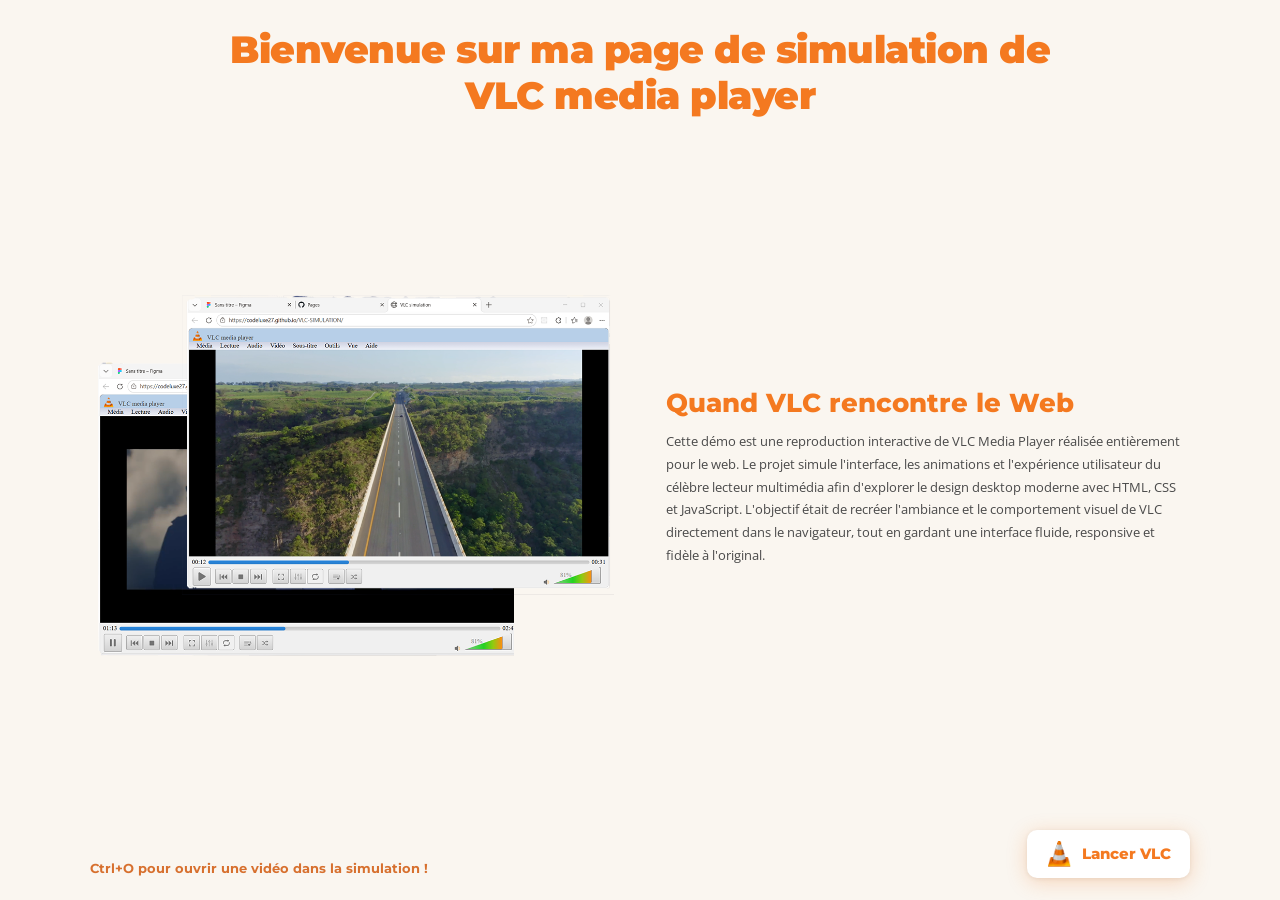
<file: index.html>
<!DOCTYPE html>
<html lang="fr">
<head>
  <meta charset="UTF-8" />
  <meta name="viewport" content="width=device-width, initial-scale=1.0, maximum-scale=5.0" />
  <title>VLC Media Player – Simulation</title>
  <link href="https://fonts.googleapis.com/css2?family=Montserrat:wght@700;800;900&family=Open+Sans:wght@400;600&display=swap" rel="stylesheet" />
  <style>
    *, *::before, *::after {
      margin: 0;
      padding: 0;
      box-sizing: border-box;
    }
    *::selection {
      background: #ED6B0033;
    }

    :root {
      --orange:      #f47920;
      --orange-dark: #d4621a;
      --cream:       #faf6f0;
      --text-dark:   #2c2c2c;
      --text-body:   #4a4a4a;
    }

    html, body {
      width: 100%;
      height: 100%;
      overflow: hidden;
      background-color: var(--cream);
      font-family: 'Open Sans', sans-serif;
      color: var(--text-dark);
    }



    /* ── PAGE SHELL ── */
    .page {
      position: relative;
      width: 100vw;
      height: 100vh;
      display: grid;
      grid-template-rows: auto 1fr auto;
      z-index: 1;
      padding: 0 clamp(16px, 5vw, 80px);
      max-width: 100%;
    }

    /* ── HEADER ── */
    header {
      text-align: center;
      padding: clamp(12px, 3vh, 32px) 0 clamp(8px, 1.5vh, 20px);
    }
    header h1 {
      font-family: 'Montserrat', sans-serif;
      font-weight: 900;
      font-size: clamp(1rem, 3vw, 2.4rem);
      color: var(--orange);
      line-height: 1.2;
      letter-spacing: -0.5px;
      word-break: break-word;
      hyphens: auto;
    }
    header h1 br {
      display: none;
    }
    @media (min-width: 541px) {
      header h1 br {
        display: inline;
      }
    }

    /* ── CONTENT ── */
    .content {
      display: grid;
      grid-template-columns: 1fr 1fr;
      gap: clamp(16px, 4vw, 60px);
      align-items: center;
      padding: 0 clamp(8px, 2vw, 32px);
      min-height: 0;
      overflow: hidden;
    }

    /* ── DEMO IMAGE ── */
    .demo-wrapper {
      position: relative;
      border-radius: 6px;
      animation: floatCard 5s ease-in-out infinite;
      min-height: 0;
      overflow: hidden;
      width: 100%;
    }
    @keyframes floatCard {
      0%, 100% { transform: translateY(0); }
      50%      { transform: translateY(-8px); }
    }
    .demo-wrapper img {
      display: block;
      width: 100%;
      height: auto;
      max-height: 42vh;
      object-fit: contain;
      border-radius: 6px;
    }

    /* ── TEXT BLOCK ── */
    .text-block {
      display: flex;
      flex-direction: column;
      gap: clamp(8px, 1.2vh, 16px);
      min-height: 0;
      overflow-y: auto;
      overflow-x: hidden;
      padding-right: 4px;
    }
    .text-block h2 {
      font-family: 'Montserrat', sans-serif;
      font-weight: 800;
      font-size: clamp(0.95rem, 2vw, 1.7rem);
      color: var(--orange);
      line-height: 1.25;
      word-break: break-word;
    }
    .text-block p {
      font-size: clamp(0.75rem, 1.05vw, 0.95rem);
      color: var(--text-body);
      line-height: 1.7;
      word-break: break-word;
    }

    /* ── FOOTER ── */
    footer {
      display: flex;
      justify-content: space-between;
      align-items: flex-end;
      padding: clamp(6px, 1vh, 16px) clamp(8px, 2vw, 32px) clamp(12px, 2.5vh, 32px);
      gap: 12px;
      min-height: 0;
    }

    .shortcut-hint {
      font-family: 'Montserrat', sans-serif;
      font-weight: 700;
      font-size: clamp(0.65rem, 1vw, 0.85rem);
      color: var(--orange-dark);
      opacity: 0.9;
      max-width: 50%;
      word-break: break-word;
      line-height: 1.4;
    }

    .cta-btn {
      display: inline-flex;
      align-items: center;
      gap: 10px;
      background: white;
      border-radius: 10px;
      padding: clamp(8px, 1.2vh, 14px) clamp(14px, 1.5vw, 24px);
      cursor: pointer;
      box-shadow: 0 4px 20px rgba(244,121,32,.25), 0 1px 4px rgba(0,0,0,.08);
      text-decoration: none;
      transition: transform .2s, box-shadow .2s;
      flex-shrink: 0;
      white-space: nowrap;
    }
    .cta-btn:hover  { transform: translateY(-3px); box-shadow: 0 8px 28px rgba(244,121,32,.38); }
    .cta-btn:active { transform: translateY(0); }
    .cta-btn img    { width: clamp(22px, 2vw, 28px); height: clamp(22px, 2vw, 28px); object-fit: contain; }
    .cta-btn span {
      font-family: 'Montserrat', sans-serif;
      font-weight: 800;
      font-size: clamp(0.75rem, 1.2vw, 1.05rem);
      color: var(--orange);
    }

    /* ════════════════════════════════════════════
       TABLET  (≤ 900px)
       ════════════════════════════════════════════ */
    @media (max-width: 900px) {
      header h1 { font-size: clamp(1rem, 4vw, 1.8rem); }

      .content {
        grid-template-columns: 1fr;
        grid-template-rows: auto 1fr;
        gap: clamp(12px, 2vh, 24px);
        align-items: start;
        padding: 0 clamp(4px, 1vw, 16px);
      }

      .demo-wrapper img { max-height: 28vh; }

      .text-block h2 { font-size: clamp(1rem, 3.2vw, 1.4rem); }
      .text-block p  { font-size: clamp(0.72rem, 1.8vw, 0.92rem); line-height: 1.6; }
    }

    /* ════════════════════════════════════════════
       MOBILE  (≤ 540px)
       ════════════════════════════════════════════ */
    @media (max-width: 540px) {
      .page { padding: 0 clamp(12px, 4vw, 20px); }

      header { padding: clamp(8px, 2vh, 16px) 0 clamp(6px, 1vh, 12px); }
      header h1 {
        font-size: clamp(0.9rem, 5vw, 1.3rem);
        letter-spacing: 0;
      }

      .content { gap: clamp(10px, 1.5vh, 16px); }

      .demo-wrapper img { max-height: 22vh; }

      .text-block h2 { font-size: clamp(0.9rem, 4vw, 1.15rem); }
      .text-block p  {
        font-size: clamp(0.68rem, 2.8vw, 0.82rem);
        line-height: 1.55;
      }

      footer {
        padding: clamp(4px, 0.8vh, 10px) clamp(4px, 1vw, 12px) clamp(10px, 2vh, 20px);
        justify-content: center;
      }

      .shortcut-hint { display: none; }

      .cta-btn {
        padding: 10px 20px;
        gap: 8px;
        border-radius: 8px;
        width: 100%;
        justify-content: center;
      }
      .cta-btn img  { width: 24px; height: 24px; }
      .cta-btn span { font-size: clamp(0.8rem, 3.5vw, 0.95rem); }

      .bg-shape-top-right  { width: 80px;  height: 80px; top: -30px; right: -30px; }
      .bg-shape-bottom-left{ width: 100px; height: 100px; bottom: -40px; left: -20px; }
    }

    /* ════════════════════════════════════════════
       TRÈS PETIT  (≤ 360px)
       ════════════════════════════════════════════ */
    @media (max-width: 360px) {
      header h1 { font-size: 0.85rem; }
      .demo-wrapper img { max-height: 18vh; }
      .text-block p { font-size: 0.65rem; }
      .cta-btn { padding: 8px 16px; }
    }

    /* Paysage mobile */
    @media (max-height: 500px) and (max-width: 900px) {
      header { padding: 6px 0 4px; }
      header h1 { font-size: clamp(0.8rem, 3vh, 1.1rem); }
      .content {
        grid-template-columns: 1fr 1fr;
        grid-template-rows: 1fr;
        gap: 12px;
      }
      .demo-wrapper img { max-height: 55vh; }
      .text-block { gap: 6px; }
      .text-block h2 { font-size: clamp(0.8rem, 2.5vh, 1rem); }
      .text-block p { font-size: clamp(0.6rem, 1.8vh, 0.8rem); line-height: 1.45; }
      footer { padding: 4px 8px 8px; }
      .shortcut-hint { display: none; }
    }

    /* Très grand écran */
    @media (min-width: 1600px) {
      .page {
        padding: 0 calc((100vw - 1400px) / 2);
        max-width: 1400px;
        margin: 0 auto;
      }
      .content { gap: 60px; }
      .demo-wrapper img { max-height: 38vh; }
    }

    /* Scrollbar */
    .text-block::-webkit-scrollbar {
      width: 4px;
    }
    .text-block::-webkit-scrollbar-track {
      background: transparent;
    }
    .text-block::-webkit-scrollbar-thumb {
      background: var(--orange);
      border-radius: 2px;
      opacity: 0.5;
    }
  </style>
</head>
<body>


  <div class="page">

    <header>
      <h1>Bienvenue sur ma page de simulation de<br>VLC media player</h1>
    </header>

    <div class="content">

      <!-- Image démo -->
      <div class="demo-wrapper">
        <img src="Wallpaper/test.png" alt="Démonstration VLC web" loading="lazy" />
      </div>

      <!-- Texte -->
      <div class="text-block">
        <h2>Quand VLC rencontre le Web</h2>
        <p>
          Cette démo est une reproduction interactive de VLC Media Player
          réalisée entièrement pour le web. Le projet simule l'interface,
          les animations et l'expérience utilisateur du célèbre lecteur
          multimédia afin d'explorer le design desktop moderne avec HTML,
          CSS et JavaScript. L'objectif était de recréer l'ambiance et le
          comportement visuel de VLC directement dans le navigateur, tout
          en gardant une interface fluide, responsive et fidèle à l'original.
        </p>
      </div>

    </div>

    <footer>
      <!-- Raccourci clavier -->
      <span class="shortcut-hint">
        Ctrl+O pour ouvrir une vidéo dans la simulation !
      </span>

      <!-- Bouton CTA -->
      <a href="vlc.html" class="cta-btn">
        <img src="Wallpaper/téléchargé.png" alt="VLC" />
        <span>Lancer VLC</span>
      </a>
    </footer>

  </div>

</body>
</html>
</file>
